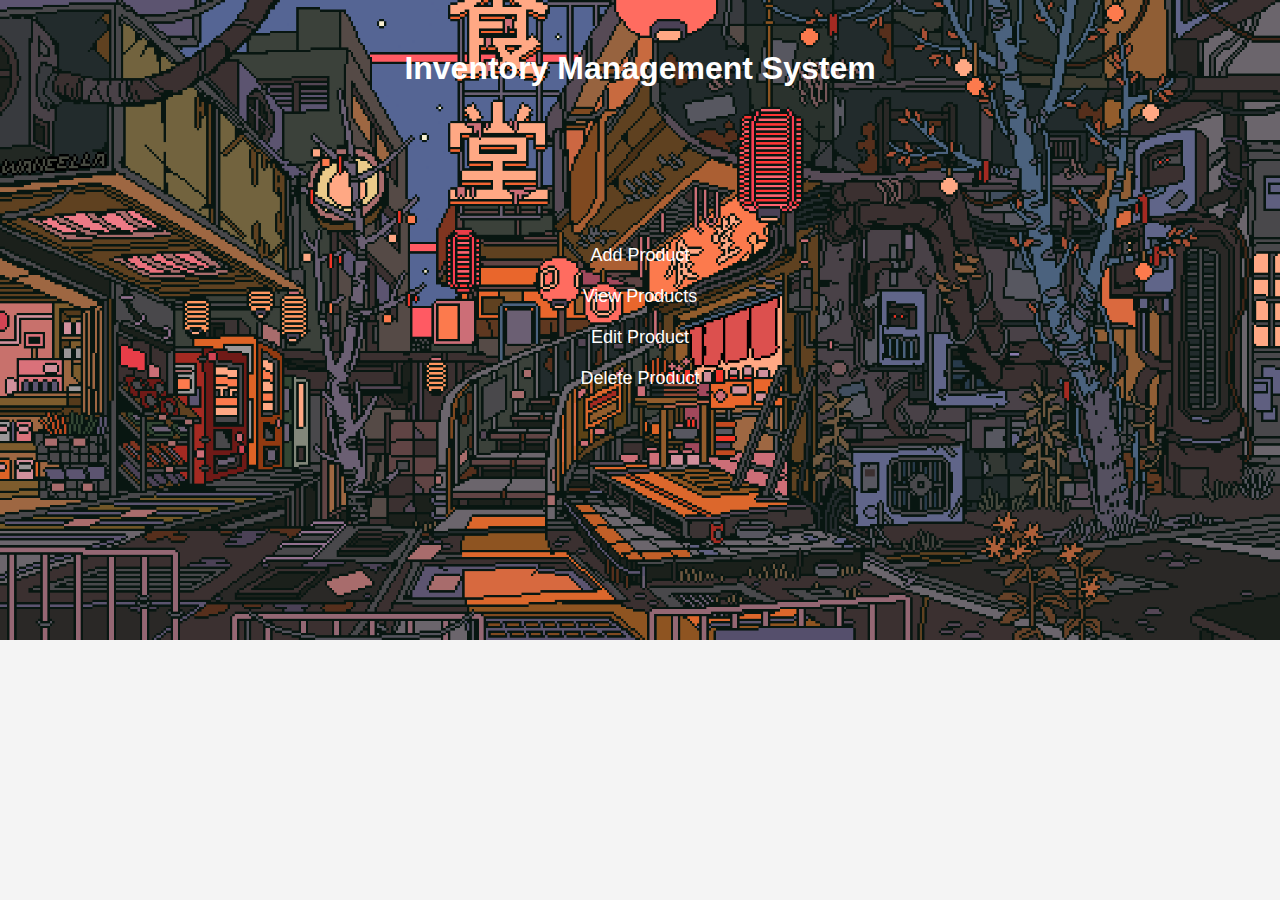
<file: index.html>
<!DOCTYPE html>
<html lang="en">
<head>
    <meta charset="UTF-8">
    <meta name="viewport" content="width=device-width, initial-scale=1.0">
    <title>Inventory Management System</title>
    <link rel="stylesheet" href="styles.css">
    <style>
        body {
            font-family: Arial, sans-serif;
            margin: 0;
            padding: 0;
            background-color: #f4f4f4;
        }
        h1 {
            text-align: center;
            margin-top: 50px;
            color: #ffffff;
        }
        ul {
            list-style-type: none;
            padding: 0;
            text-align: center;
        }
        li {
            margin-top: 20px;
        }
        a {
            text-decoration: none;
            color: #ffffff;
            font-size: 18px;
            transition: color 0.3s ease;
        }
        a:hover {
            color: #0056b3;
        }
    </style>
</head>
<body>
    <h1>Inventory Management System</h1>
    <br>
    <br>
    <br>
    <br>
    <br>
    <br>
 
    <ul>
        
        <li><a href="add_product.html">Add Product</a></li>
        <li><a href="view_products.html">View Products</a></li>
        <li><a href="edit_product.html">Edit Product</a></li>
        <li><a href="delete_product.html">Delete Product</a></li>
    </ul>
</body>
</html>
</file>
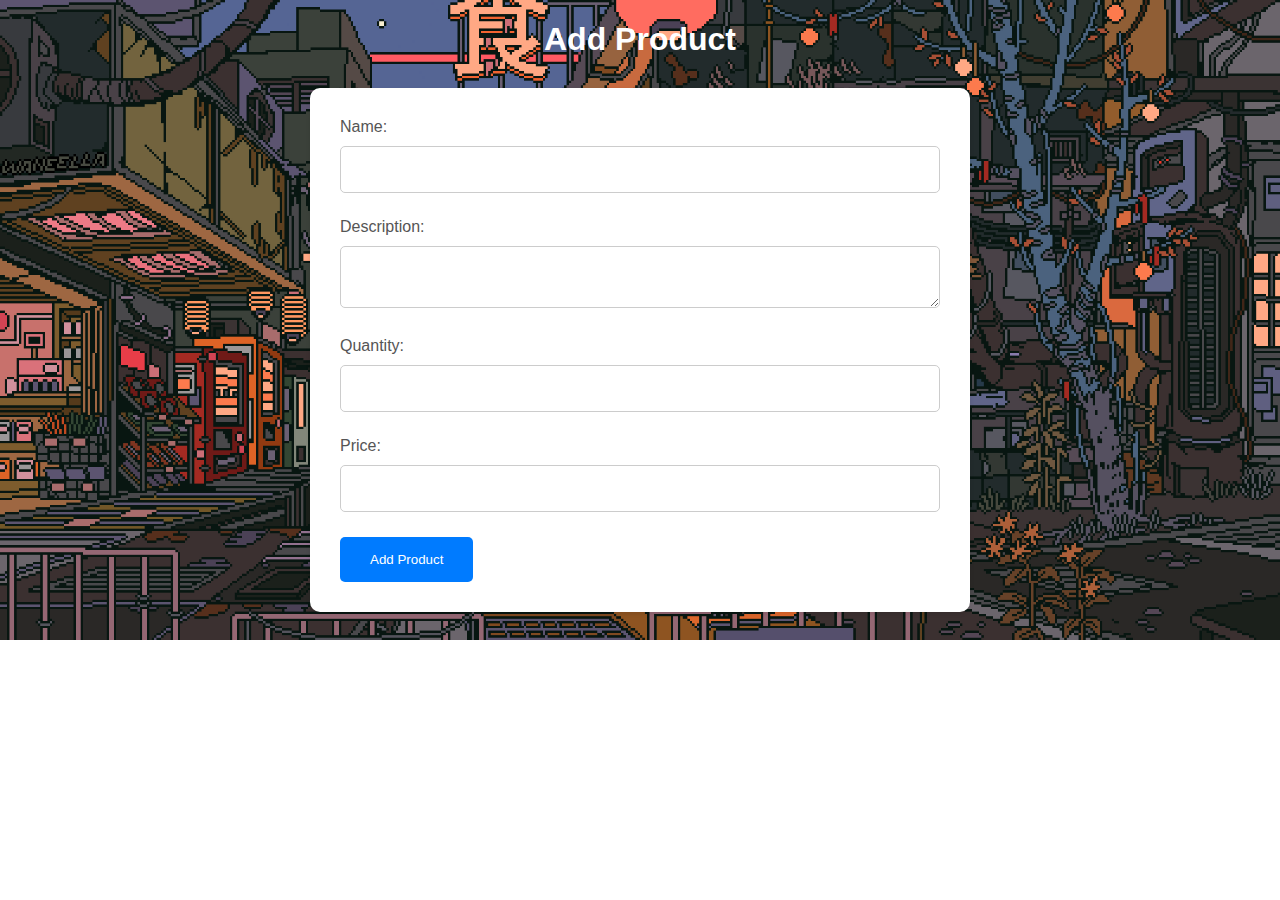
<file: add_product.html>
<!DOCTYPE html>
<html lang="en">
<head>
    <meta charset="UTF-8">
    <meta name="viewport" content="width=device-width, initial-scale=1.0">
    <title>Add Product</title>
    <link rel="stylesheet" href="styles.css">
</head>
<body>
    <h1>Add Product</h1>
    <form action="add_product.php" method="post">
        <label for="name">Name:</label>
        <input type="text" id="name" name="name" required>
        <label for="description">Description:</label>
        <textarea id="description" name="description" required></textarea>
        <label for="quantity">Quantity:</label>
        <input type="number" id="quantity" name="quantity" required>
        <label for="price">Price:</label>
        <input type="number" id="price" name="price" step="0.01" required>
        <button type="submit">Add Product</button>
    </form>
</body>
</html>
</file>
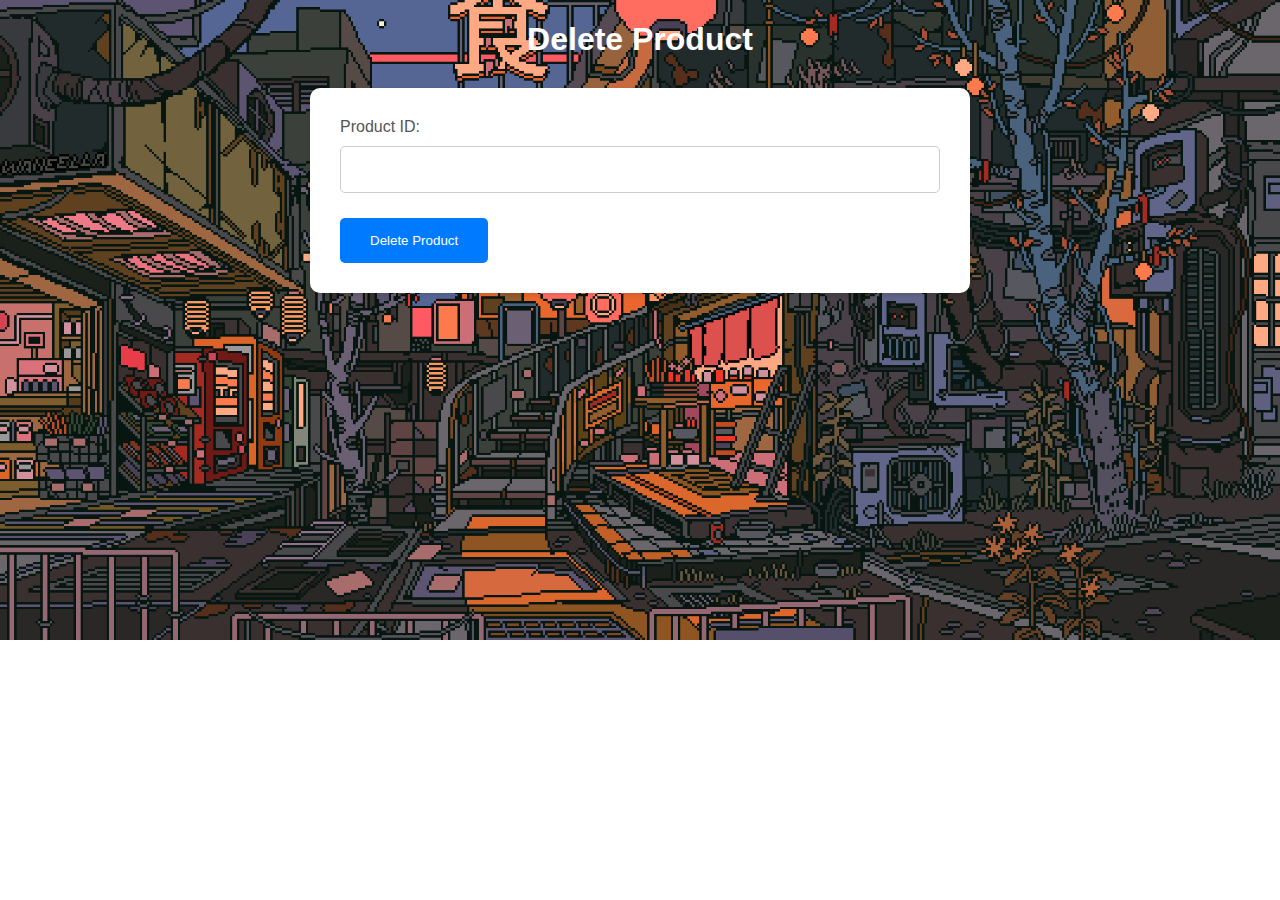
<file: delete_product.html>
<!DOCTYPE html>
<html lang="en">
<head>
    <meta charset="UTF-8">
    <meta name="viewport" content="width=device-width, initial-scale=1.0">
    <title>Delete Product</title>
    <link rel="stylesheet" href="styles.css">
</head>
<body>
    <h1>Delete Product</h1>
    <form action="delete_product.php" method="post">
        <label for="id">Product ID:</label>
        <input type="number" id="id" name="id" required>
        <button type="submit">Delete Product</button>
    </form>
</body>
</html>
</file>
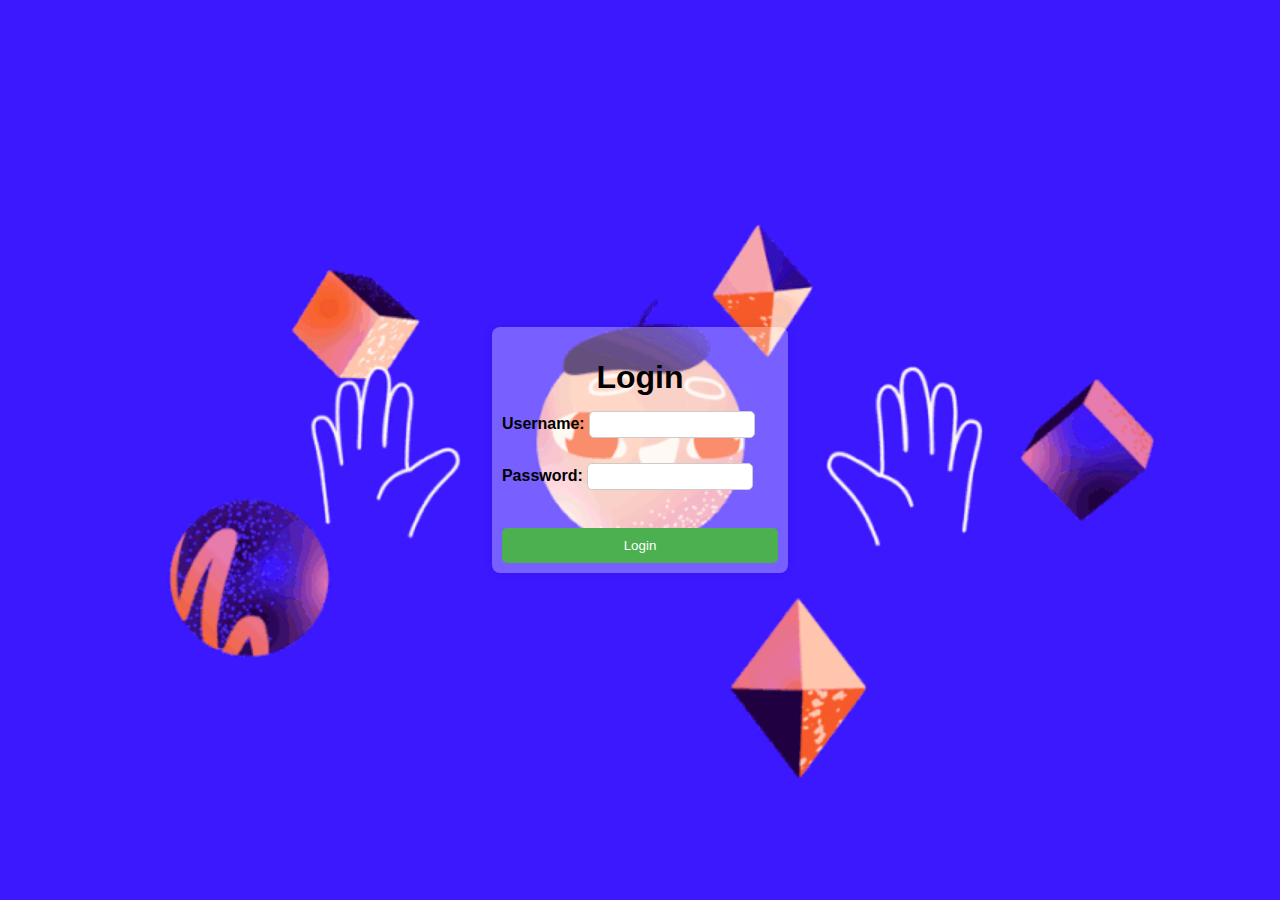
<file: login.html>
<!DOCTYPE html>
<html lang="en">
<head>
    <meta charset="UTF-8">
    <meta name="viewport" content="width=device-width, initial-scale=1.0">
    <title>Login</title>
    <style>
        body {
            font-family: Arial, sans-serif;
            margin: 0;
            padding: 0;
            display: flex;
            justify-content: center;
            align-items: center;
            height: 100vh;
            background-image: url('5.gif'); 
            background-size: cover;
            background-position: center;
            cursor: crosshair;
        }

        form {
            background-color: rgba(255, 255, 255, 0.308); 
            padding: 10px;
            border-radius: 8px;
            box-shadow: 0 0 10px rgba(0, 0, 0, 0.1);
            cursor: crosshair;
        }

        h1 {
            text-align: center;
            margin-bottom: 10px;
            cursor: crosshair;
        }

        label {
            font-weight: bold;
        }

        input[type="text"],
        input[type="password"] {
            width: 60%;
            padding: 5px;
            margin: 5px 0 20px;
            border: 1px solid #ccc;
            border-radius: 5px;
            box-sizing: border-box;
            cursor: crosshair;
        }

        button {
            width: 100%;
            padding: 10px;
            background-color: #4CAF50;
            color: white;
            border: none;
            border-radius: 5px;
            cursor: crosshair;
        }

        button:hover {
            background-color: #45a049;
        }
        
    </style>
</head>
<body>
    <form action="index.html" method="post">  
        <h1>Login</h1>
        <label for="username">Username:</label>
        <input type="text" id="username" name="username" required>
        <br>
        <label for="password">Password:</label>
        <input type="password" id="password" name="password" required>
        <br>
        <br>
        <button type="submit">Login</button>
    </form>
</body>
</html>
</file>
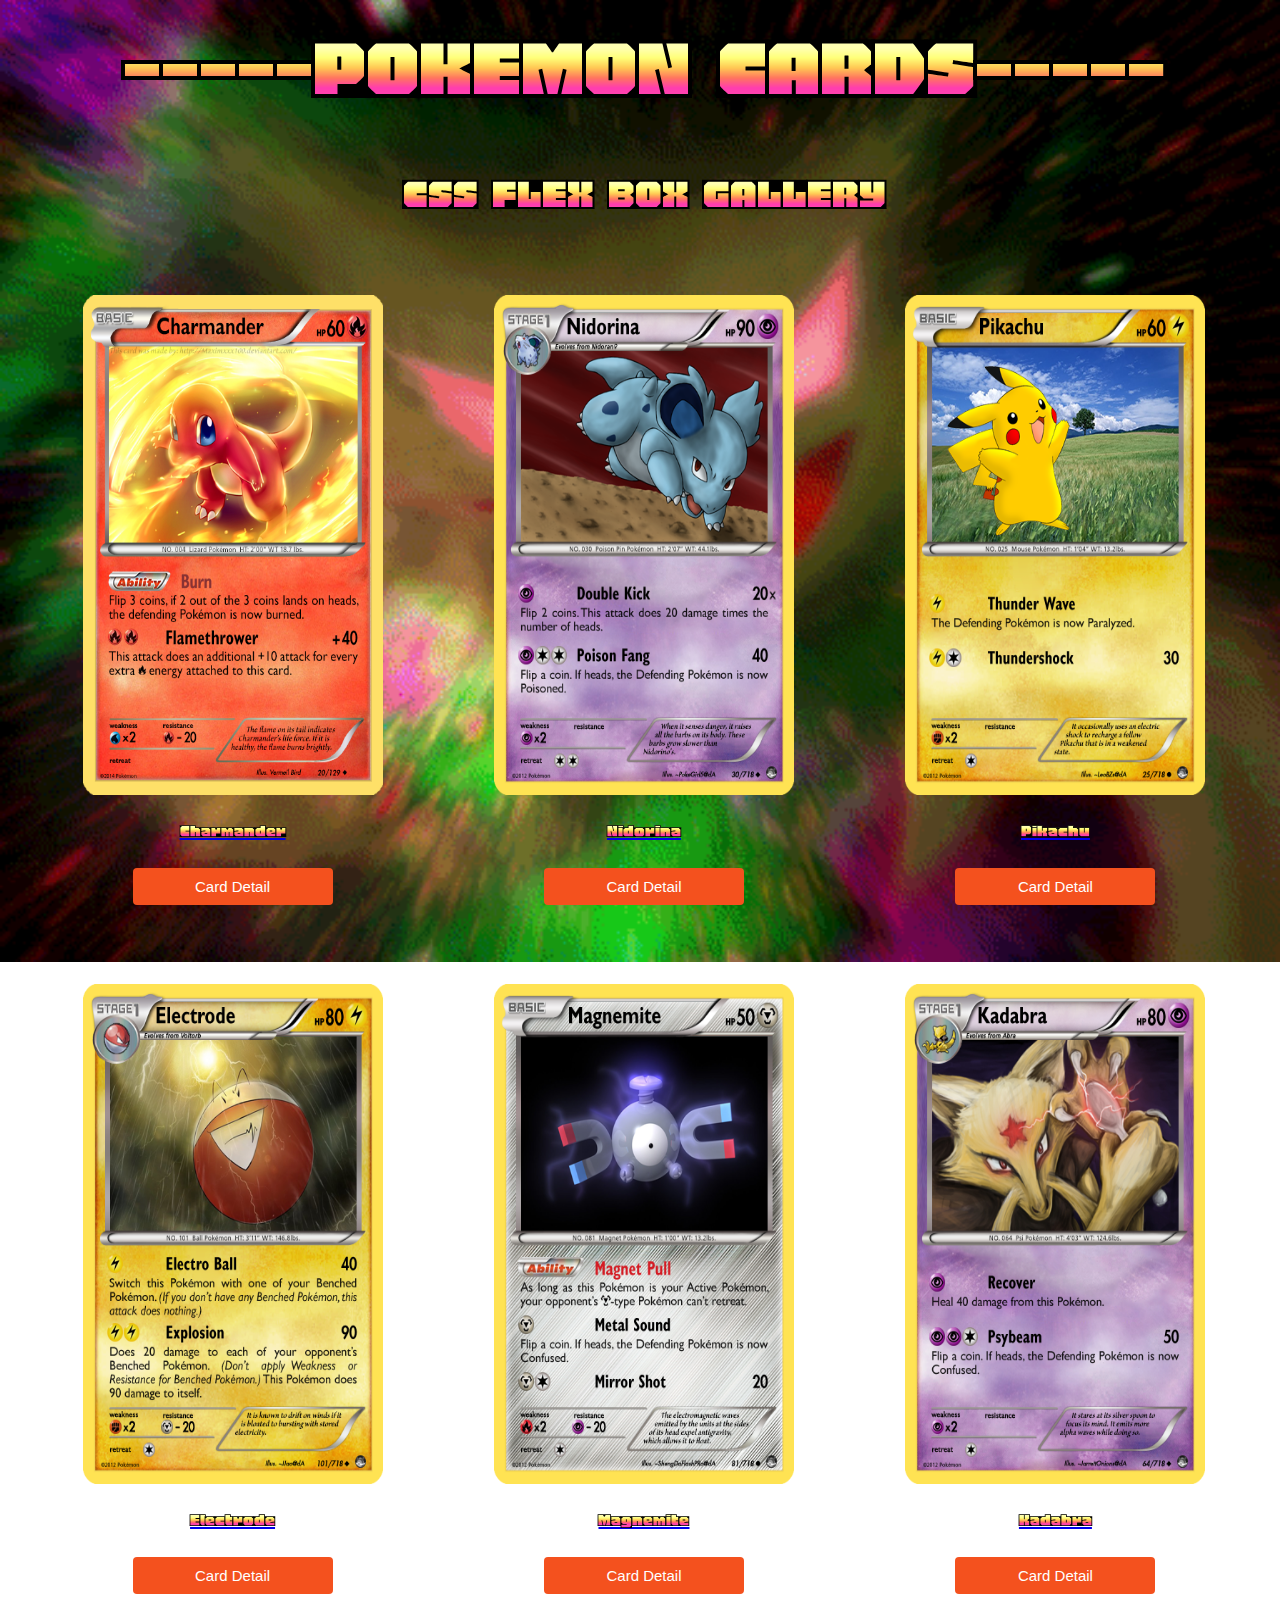
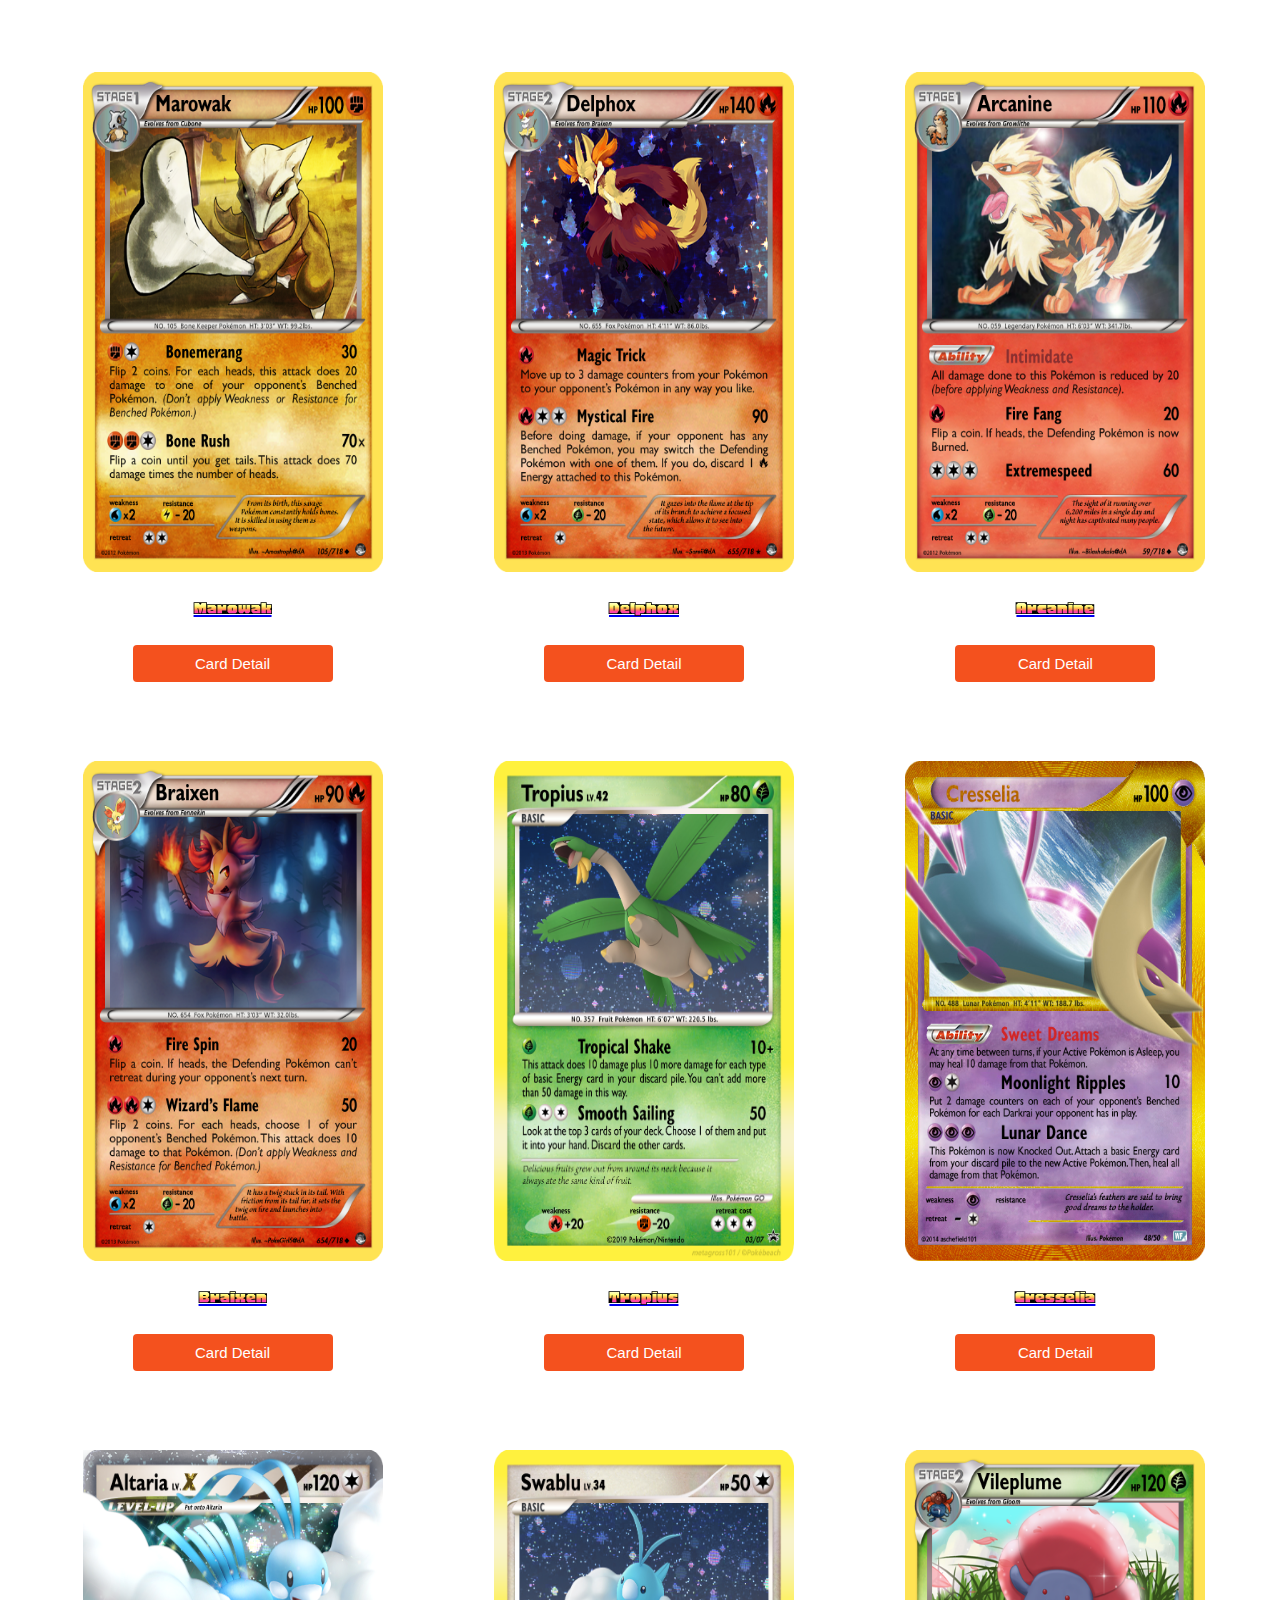
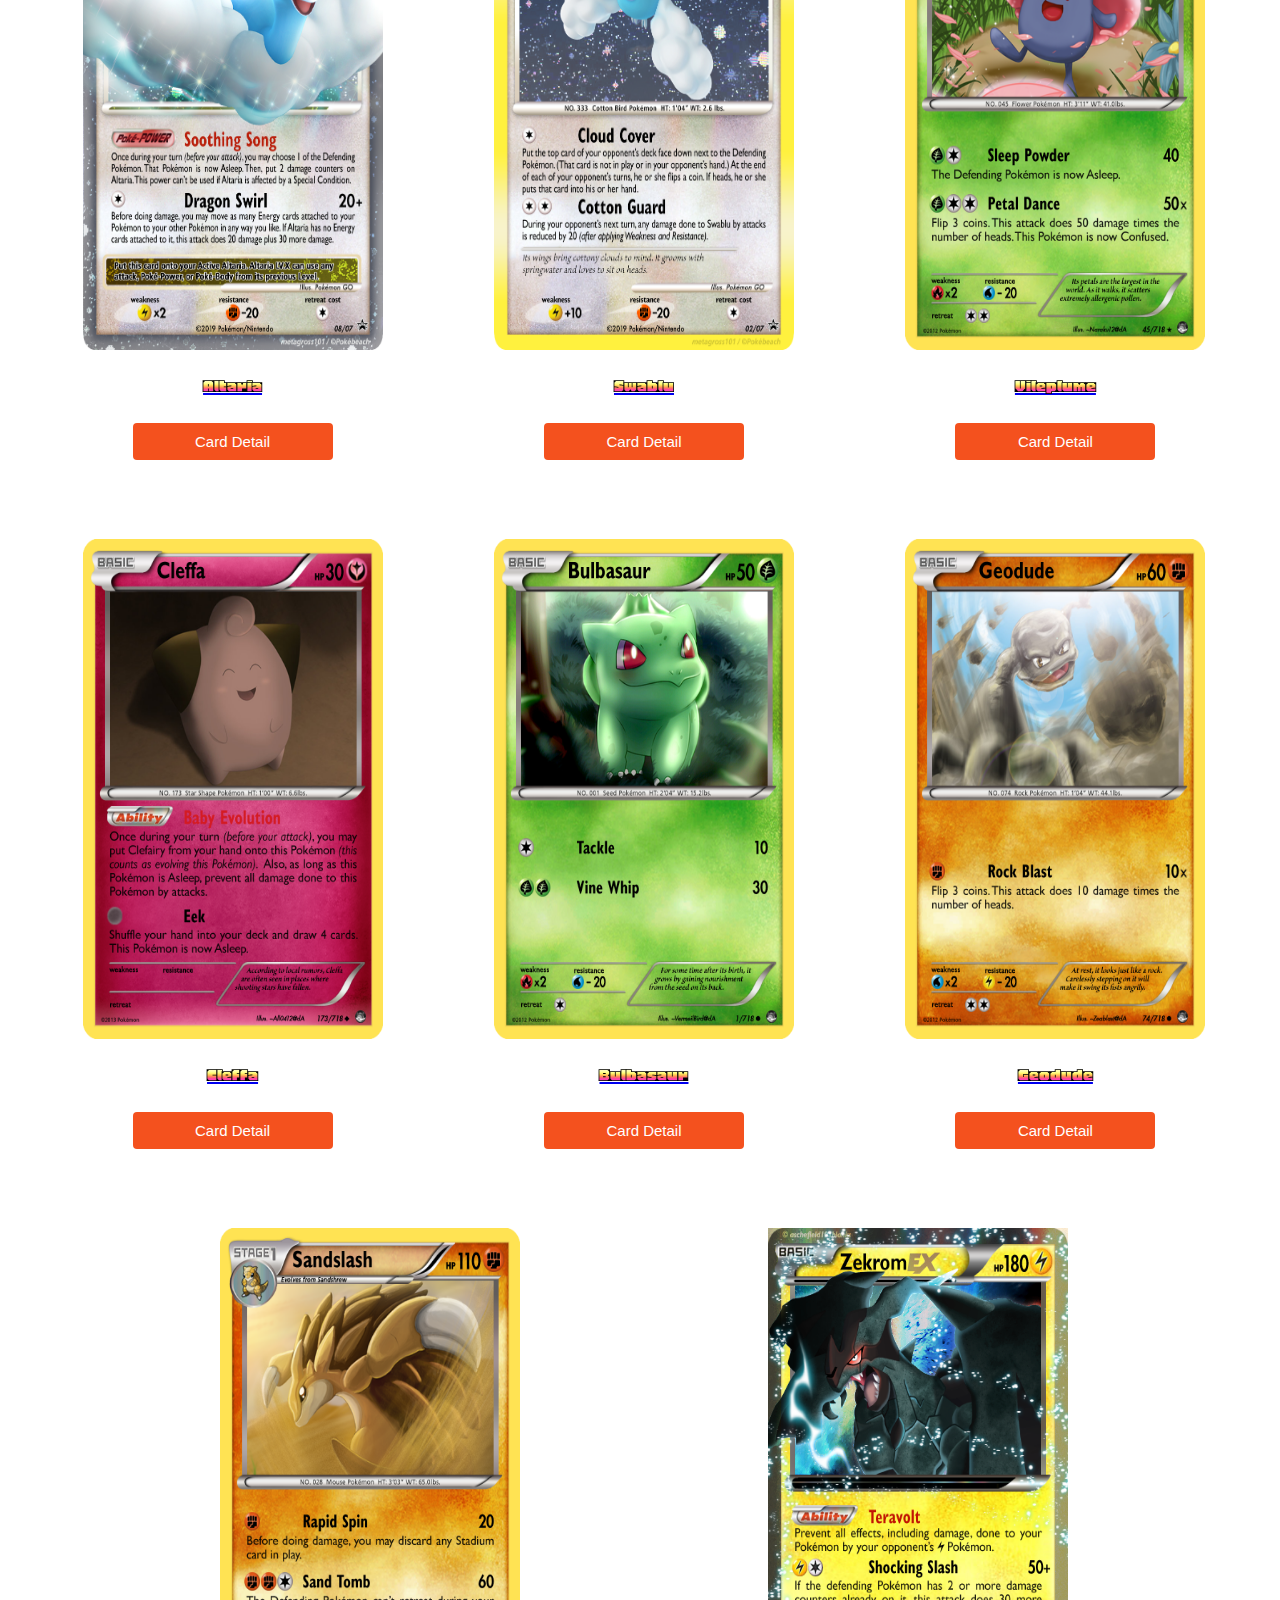
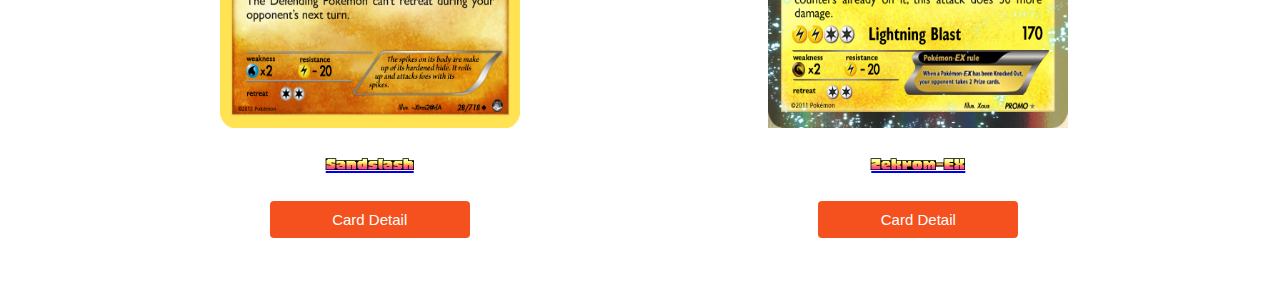
<file: jesalva/leimarjesalva.html>
<!DOCTYPE html>
<html>
<head>
  <link rel="stylesheet" type="text/css" href="leimar.css">
  <link href='https://fonts.googleapis.com/css?family=Honk' rel='stylesheet'>
  <link href='https://fonts.googleapis.com/css?family=Lateef' rel='stylesheet'>
  <meta name="viewport" content="width=device-width, initial-scale=1">

<style>
.flex-container {
  display: flex;
  align-content: space-between;
  justify-content: space-evenly;
}

.flex-container > div {
 flex-wrap: fixed;
 background-color: auto;
 shape-image-threshold: 10px;
 margin:36.9px;
 padding: auto;

}

.button {
  border-radius: 4px;
  background-color: #f4511e;
  border: none;
  color: #FFFFFF;
  text-align: center;
  font-size: 15px;
  padding: 10px;
  width: 200px;
  transition: all 0.5s;
  cursor: pointer;
  margin: 5px;
}

.button span {
  cursor: pointer;
  display: inline-block;
  position: relative;
  transition: 0.5s;
}

.button span:after {
  content: '\00bb';
  position: absolute;
  opacity: 0;
  top: 0;
  right: -20px;
  transition: 0.5s;
}

.button:hover span {
  padding-right: 25px;
}

.button:hover span:after {
  opacity: 1;
  right: 0;
}

</style>
</head>
<body>
<center>
  
  <header>-----POKEMON CARDS-----</header>
<h1>CSS FLEX BOX GALLERY</h1>


<div class="flex-container">

  <div>
  <a href="https://www.deviantart.com/maximxxx100/art/Charmander-Pokemon-card-441759329">
    <img src="p1.png" alt="Italian Trulli">
    <p>Charmander</p>
    <button class="button"><span>Card Detail</span></button>
  </a>
</div>

    <div>
  <a href="https://www.deviantart.com/thealpharanger/art/TheAlphaRanger-Fake-Cards-30-718-Nidorina-359749670">
    <img src="p2.png" alt="Italian Trulli">
    <p>Nidorina</p>
    <button class="button"><span>Card Detail</span></button>
  </a>
</div>

<div>
  <a href="https://www.deviantart.com/thealpharanger/art/TheAlphaRanger-Fake-Cards-25-718-Pikachu-357810117">
    <img src="p3.png" alt="Italian Trulli">
    <p>Pikachu</p>
    <button class="button"><span>Card Detail</span></button>
  </a>
</div>

<div>
  <a href="https://www.deviantart.com/thealpharanger/art/TheAlphaRanger-Fake-Cards-25-718-Pikachu-357810117">
    <img src="p4.png" alt="Italian Trulli">
    <p>Electrode</p>
    <button class="button"><span>Card Detail</span></button>
  </a>
</div>

<div>
  <a href="https://www.deviantart.com/thealpharanger/art/TheAlphaRanger-Fake-Cards-81-718-Magnemite-405863980">
    <img src="p5.png" alt="Italian Trulli">
    <p>Magnemite</p>
    <button class="button"><span>Card Detail</span></button>
  </a>
</div>

  <div>
  <a href="https://www.deviantart.com/thealpharanger/art/TheAlphaRanger-Fake-Cards-64-718-Kadabra-368800452">
    <img src="p6.png" alt="Italian Trulli">
    <p>Kadabra</p>
    <button class="button"><span>Card Detail</span></button>
  </a>
</div>

  <div>
  <a href="https://www.deviantart.com/thealpharanger/art/TheAlphaRanger-Fake-Cards-105-718-Marowak-418470420">
    <img src="p7.png" alt="Italian Trulli">
    <p>Marowak</p>
    <button class="button"><span>Card Detail</span></button>
  </a>
</div>

  <div>
  <a href="https://www.deviantart.com/thealpharanger/art/TheAlphaRanger-Fake-Cards-655-718-Delphox-412097348">
    <img src="p8.png" alt="Italian Trulli">
    <p>Delphox</p>
    <button class="button"><span>Card Detail</span></button>
  </a>
</div>

  <div>
  <a href="https://www.deviantart.com/thealpharanger/art/TheAlphaRanger-Fake-Cards-59-718-Arcanine-365552275">
    <img src="p9.png" alt="Italian Trulli">
    <p>Arcanine</p>
    <button class="button"><span>Card Detail</span></button>
  </a>
</div>

  <div>
  <a href="https://www.deviantart.com/thealpharanger/art/TheAlphaRanger-Fake-Cards-654-718-Braixen-413731766">
    <img src="p10.png" alt="Italian Trulli">
    <p>Braixen</p>
    <button class="button"><span>Card Detail</span></button>
  </a>
</div>

  <div>
  <a href="https://www.deviantart.com/jabberwock314/art/Tropius-03-07-785789485">
    <img src="p14.png" alt="Italian Trulli">
    <p>Tropius</p>
    <button class="button"><span>Card Detail</span></button>
  </a>
</div>

<div>
  <a href="https://www.deviantart.com/jabberwock314/art/Cresselia-598944363">
    <img src="p13.png" alt="Italian Trulli">
    <p>Cresselia</p>
    <button class="button"><span>Card Detail</span></button>
  </a>
</div>

  <div>
  <a href="https://www.deviantart.com/jabberwock314/art/Altaria-LV-X-08-07-785790090">
    <img src="p15.png" alt="Italian Trulli">
    <p>Altaria</p>
    <button class="button"><span>Card Detail</span></button>
  </a>
</div>

  <div>
  <a href="https://www.deviantart.com/jabberwock314/art/Swablu-02-07-785789333">
    <img src="p16.png" alt="Italian Trulli">
    <p>Swablu</p>
    <button class="button"><span>Card Detail</span></button>
  </a>
</div>

  <div>
  <a href="https://www.deviantart.com/thealpharanger/art/TheAlphaRanger-Fake-Cards-45-718-Vileplume-361413358">
    <img src="p17.png" alt="Italian Trulli">
    <p>Vileplume</p>
    <button class="button"><span>Card Detail</span></button>
  </a>
</div>

  <div>
  <a href="https://www.deviantart.com/thealpharanger/art/TheAlphaRanger-Fake-Cards-173-718-Cleffa-440222171">
    <img src="p18.png" alt="Italian Trulli">
    <p>Cleffa</p>
    <button class="button"><span>Card Detail</span></button>
  </a>
</div>

 <div>
  <a href="https://www.deviantart.com/thealpharanger/art/TheAlphaRanger-Fake-Cards-1-718-Bulbasaur-354146654">
    <img src="p19.png" alt="Italian Trulli">
    <p>Bulbasaur</p>
    <button class="button"><span>Card Detail</span></button>
  </a>
</div>

<div>
  <a href="https://www.deviantart.com/thealpharanger/art/TheAlphaRanger-Fake-Cards-74-718-Geodude-374347304">
    <img src="p20.png" alt="Italian Trulli">
    <p>Geodude</p>
    <button class="button"><span>Card Detail</span></button>
  </a>
</div>

<div>
  <a href="https://www.deviantart.com/thealpharanger/art/TheAlphaRanger-Fake-Cards-28-718-Sandslash-358527168">
    <img src="p21.png" alt="Italian Trulli">
    <p>Sandslash</p>
    <button class="button"><span>Card Detail</span></button>
  </a>
</div>

<div>
  <a href="https://www.deviantart.com/pkmncardmaker264/art/Zekrom-EX-300664336">
    <img src="p22.png" alt="Italian Trulli">
    <p>Zekrom-EX</p>
    <button class="button"><span>Card Detail</span></button>
  </a>
</div>


</div>

</body>
</html>
</file>
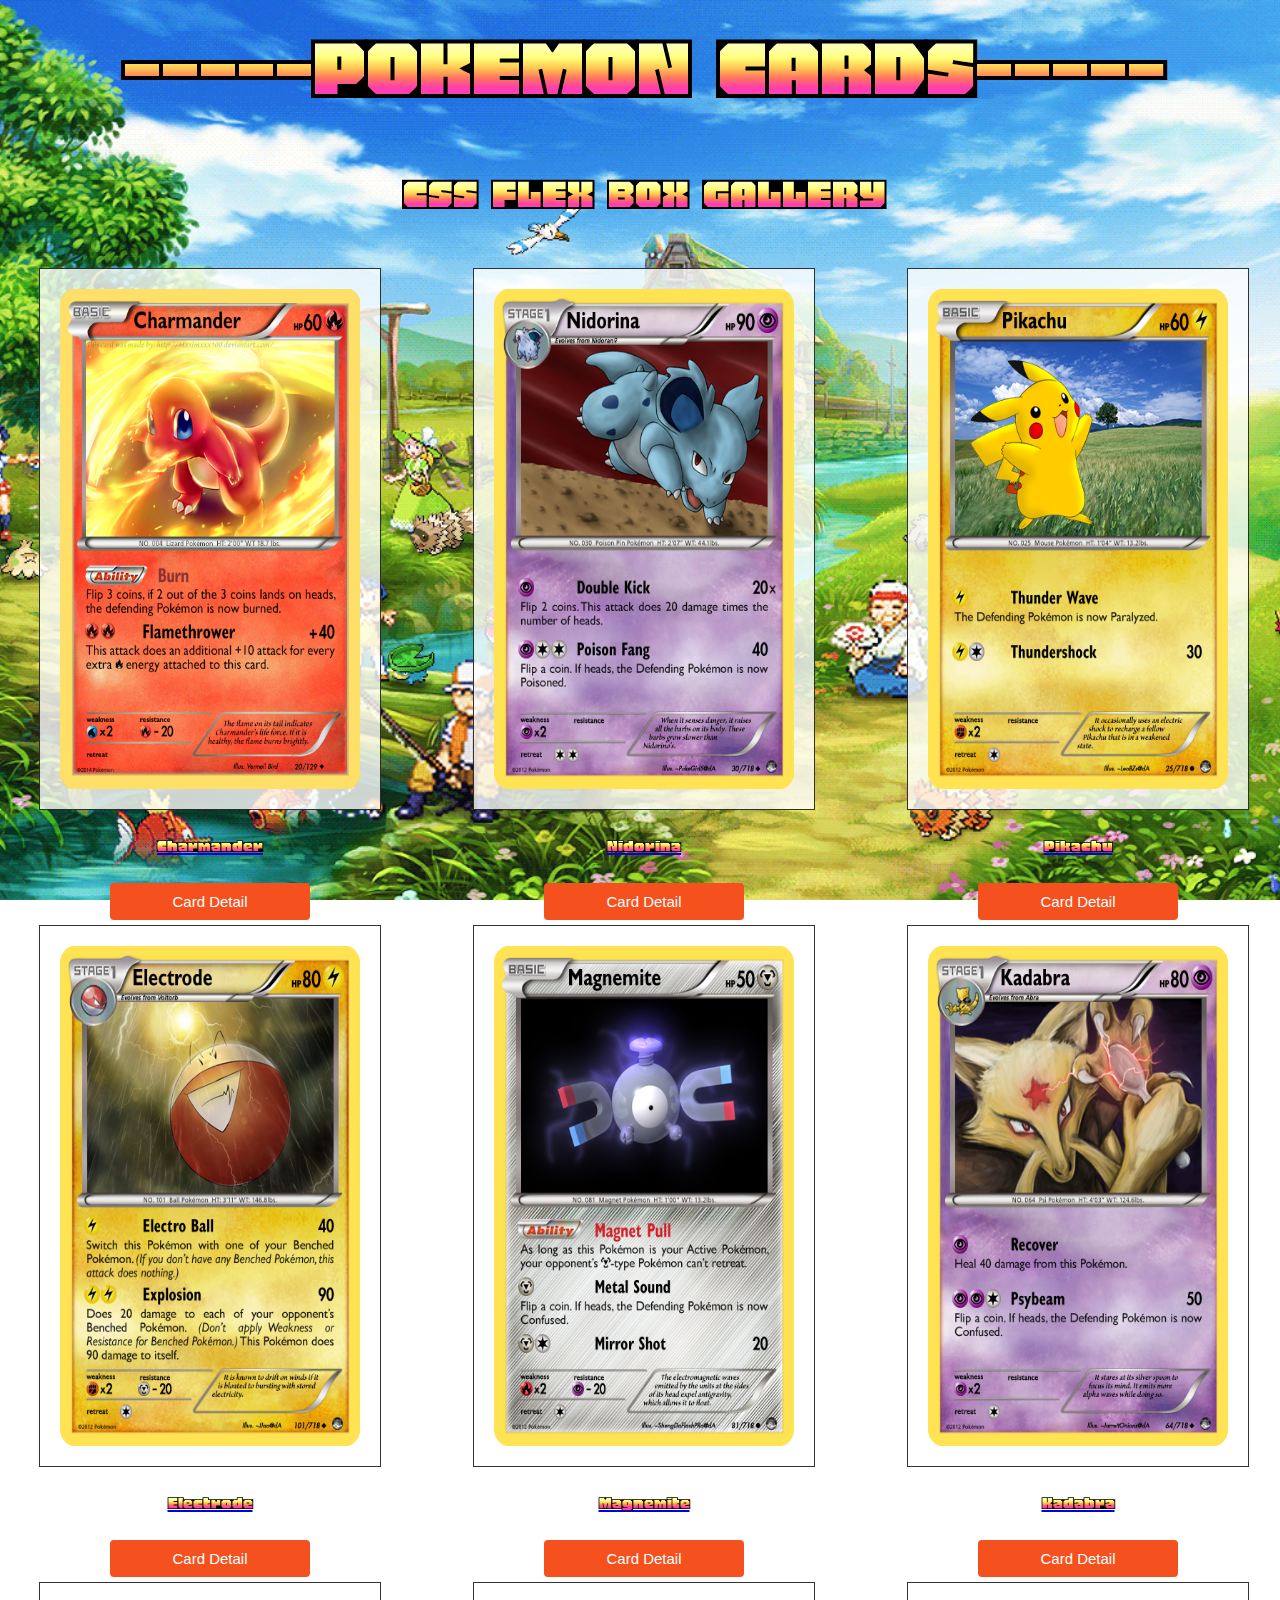
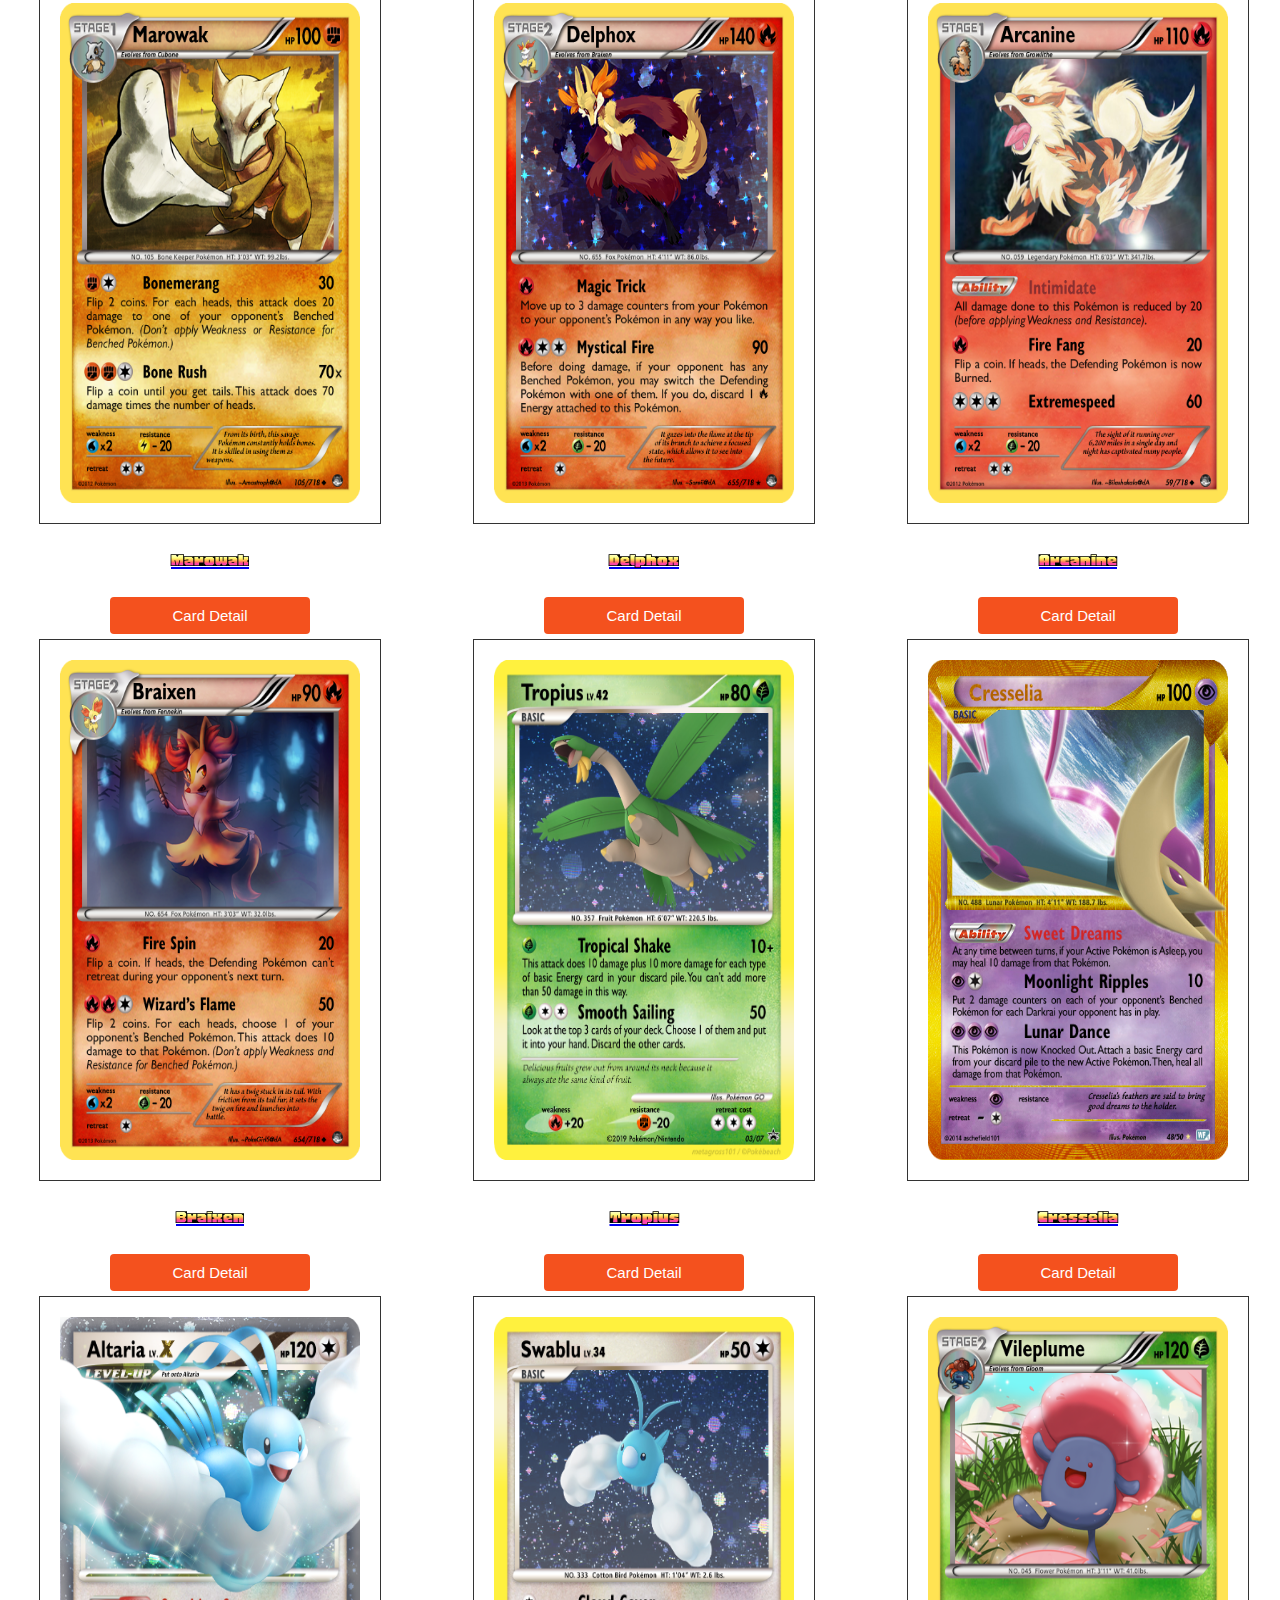
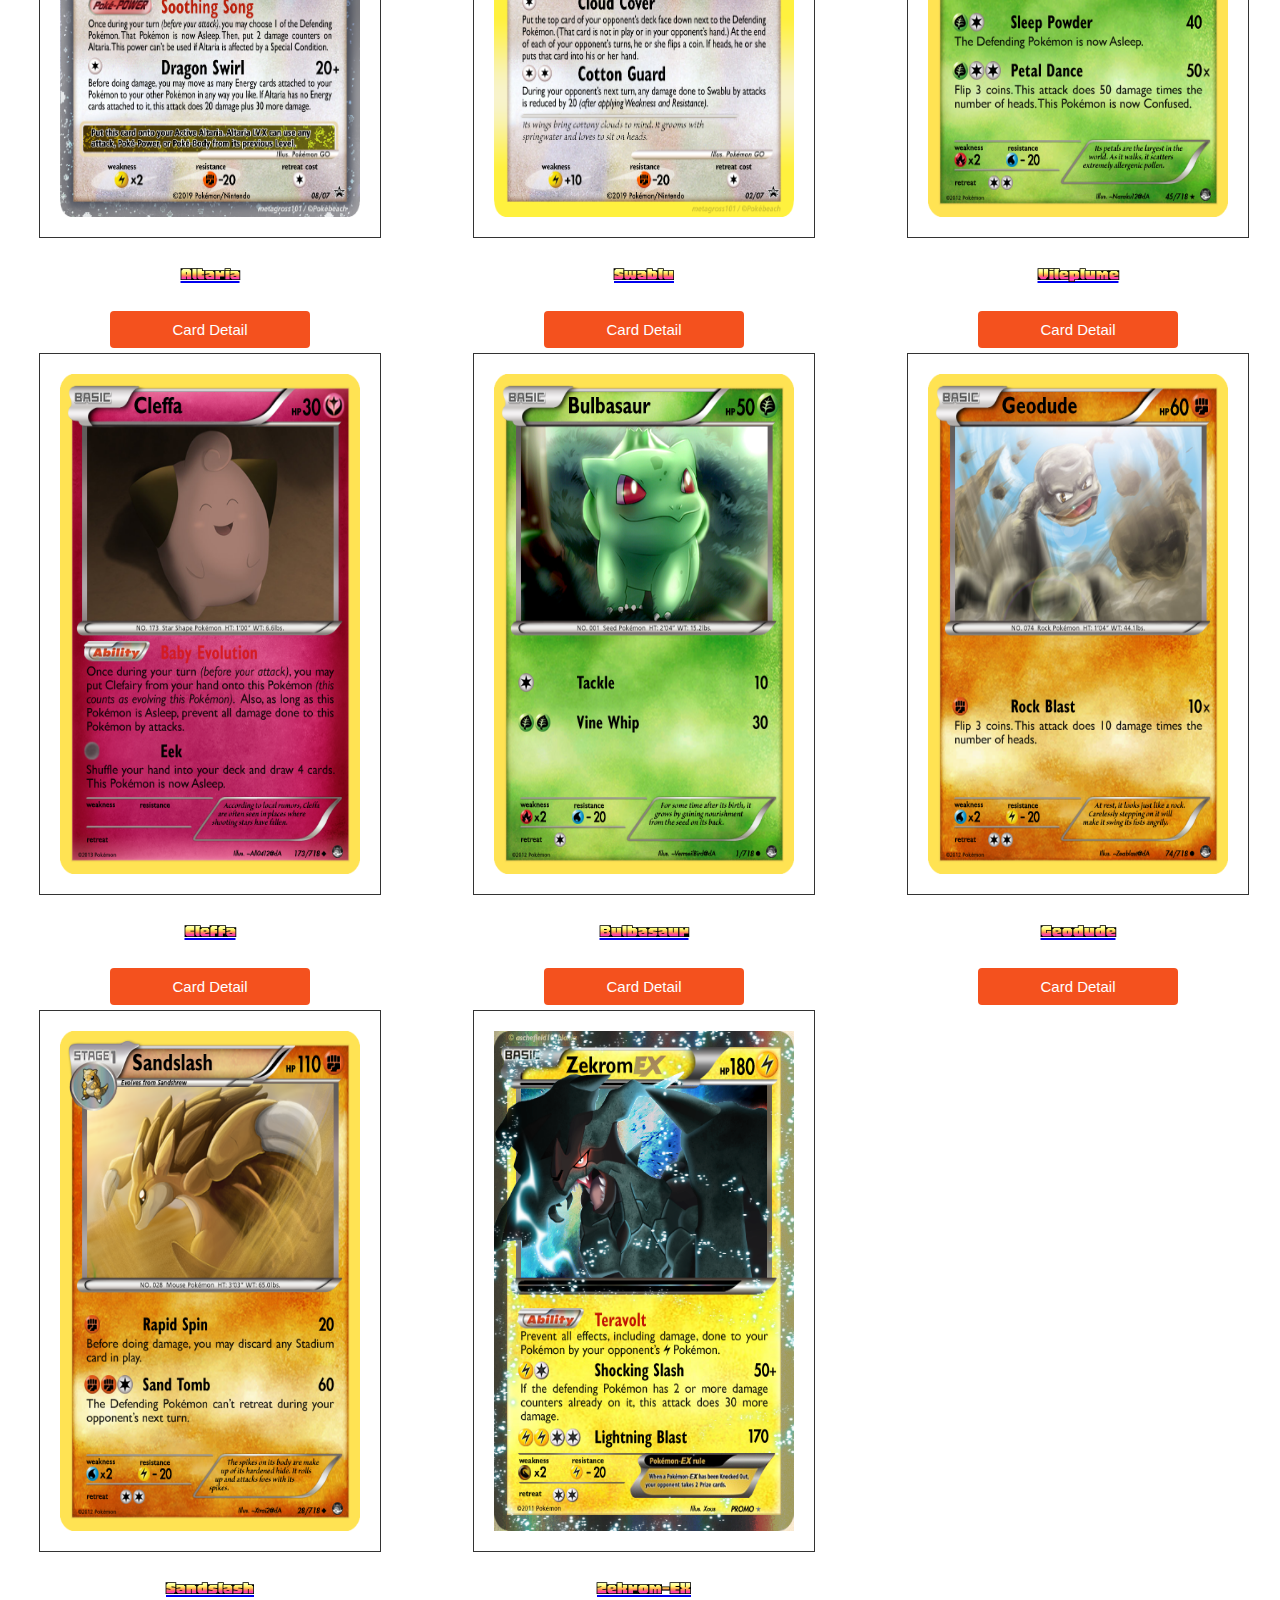
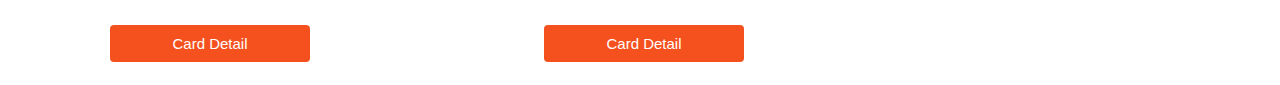
<file: jesalva/try.html>
<!DOCTYPE html>
<html>
<head>
  <link rel="stylesheet" type="text/css" href="try.css">
  <link href='https://fonts.googleapis.com/css?family=Honk' rel='stylesheet'>
  <link href='https://fonts.googleapis.com/css?family=Lateef' rel='stylesheet'>
  <meta name="viewport" content="width=device-width, initial-scale=1">

<style>


.button {
  border-radius: 4px;
  background-color: #f4511e;
  border: none;
  color: #FFFFFF;
  text-align: center;
  font-size: 15px;
  padding: 10px;
  width: 200px;
  transition: all 0.5s;
  cursor: pointer;
  margin: 5px;
}

.button span {
  cursor: pointer;
  display: inline-block;
  position: relative;
  transition: 0.5s;
}

.button span:after {
  content: '\00bb';
  position: absolute;
  opacity: 0;
  top: 0;
  right: -20px;
  transition: 0.5s;
}

.button:hover span {
  padding-right: 25px;
}

.button:hover span:after {
  opacity: 1;
  right: 0;
}
  

</style>
</head>
<body>
<center>
  
  <header>-----POKEMON CARDS-----</header>
<h1>CSS FLEX BOX GALLERY</h1>


<div class="grid-container">

  <div>
  <a href="https://www.deviantart.com/maximxxx100/art/Charmander-Pokemon-card-441759329">
    <img class="grid-item" src="p1.png" alt="Italian Trulli">
    <p>Charmander</p>
    <button class="button"><span>Card Detail</span></button>

  </a>
</div>

    <div>
  <a href="https://www.deviantart.com/thealpharanger/art/TheAlphaRanger-Fake-Cards-30-718-Nidorina-359749670">
    <img class="grid-item" src="p2.png" alt="Italian Trulli">
    <p>Nidorina</p>
    <button class="button"><span>Card Detail</span></button>
  </a>
</div>

<div>
  <a href="https://www.deviantart.com/thealpharanger/art/TheAlphaRanger-Fake-Cards-25-718-Pikachu-357810117">
    <img class="grid-item" src="p3.png" alt="Italian Trulli">
    <p>Pikachu</p>
    <button class="button"><span>Card Detail</span></button>
  </a>
</div>

<div>
  <a href="https://www.deviantart.com/thealpharanger/art/TheAlphaRanger-Fake-Cards-25-718-Pikachu-357810117">
    <img class="grid-item" src="p4.png" alt="Italian Trulli">
    <p>Electrode</p>
    <button class="button"><span>Card Detail</span></button>
  </a>
</div>

<div>
  <a href="https://www.deviantart.com/thealpharanger/art/TheAlphaRanger-Fake-Cards-81-718-Magnemite-405863980">
    <img class="grid-item" src="p5.png" alt="Italian Trulli">
    <p>Magnemite</p>
    <button class="button"><span>Card Detail</span></button>
  </a>
</div>

  <div>
  <a href="https://www.deviantart.com/thealpharanger/art/TheAlphaRanger-Fake-Cards-64-718-Kadabra-368800452">
    <img class="grid-item" src="p6.png" alt="Italian Trulli">
    <p>Kadabra</p>
    <button class="button"><span>Card Detail</span></button>
  </a>
</div>

  <div>
  <a href="https://www.deviantart.com/thealpharanger/art/TheAlphaRanger-Fake-Cards-105-718-Marowak-418470420">
    <img class="grid-item" src="p7.png" alt="Italian Trulli">
    <p>Marowak</p>
    <button class="button"><span>Card Detail</span></button>
  </a>
</div>

  <div>
  <a href="https://www.deviantart.com/thealpharanger/art/TheAlphaRanger-Fake-Cards-655-718-Delphox-412097348">
    <img class="grid-item" src="p8.png" alt="Italian Trulli">
    <p>Delphox</p>
    <button class="button"><span>Card Detail</span></button>
  </a>
</div>

  <div>
  <a href="https://www.deviantart.com/thealpharanger/art/TheAlphaRanger-Fake-Cards-59-718-Arcanine-365552275">
    <img class="grid-item" src="p9.png" alt="Italian Trulli">
    <p>Arcanine</p>
    <button class="button"><span>Card Detail</span></button>
  </a>
</div>

  <div>
  <a href="https://www.deviantart.com/thealpharanger/art/TheAlphaRanger-Fake-Cards-654-718-Braixen-413731766">
    <img class="grid-item" src="p10.png" alt="Italian Trulli">
    <p>Braixen</p>
    <button class="button"><span>Card Detail</span></button>
  </a>
</div>

  <div>
  <a href="https://www.deviantart.com/jabberwock314/art/Tropius-03-07-785789485">
    <img class="grid-item" src="p14.png" alt="Italian Trulli">
    <p>Tropius</p>
    <button class="button"><span>Card Detail</span></button>
  </a>
</div>

<div>
  <a href="https://www.deviantart.com/jabberwock314/art/Cresselia-598944363">
    <img class="grid-item" src="p13.png" alt="Italian Trulli">
    <p>Cresselia</p>
    <button class="button"><span>Card Detail</span></button>
  </a>
</div>

  <div>
  <a href="https://www.deviantart.com/jabberwock314/art/Altaria-LV-X-08-07-785790090">
    <img class="grid-item" src="p15.png" alt="Italian Trulli">
    <p>Altaria</p>
    <button class="button"><span>Card Detail</span></button>
  </a>
</div>

  <div>
  <a href="https://www.deviantart.com/jabberwock314/art/Swablu-02-07-785789333">
    <img class="grid-item" src="p16.png" alt="Italian Trulli">
    <p>Swablu</p>
    <button class="button"><span>Card Detail</span></button>
  </a>
</div>

  <div>
  <a href="https://www.deviantart.com/thealpharanger/art/TheAlphaRanger-Fake-Cards-45-718-Vileplume-361413358">
    <img class="grid-item" src="p17.png" alt="Italian Trulli">
    <p>Vileplume</p>
    <button class="button"><span>Card Detail</span></button>
  </a>
</div>

  <div>
  <a href="https://www.deviantart.com/thealpharanger/art/TheAlphaRanger-Fake-Cards-173-718-Cleffa-440222171">
    <img class="grid-item" src="p18.png" alt="Italian Trulli">
    <p>Cleffa</p>
    <button class="button"><span>Card Detail</span></button>
  </a>
</div>

 <div>
  <a href="https://www.deviantart.com/thealpharanger/art/TheAlphaRanger-Fake-Cards-1-718-Bulbasaur-354146654">
    <img class="grid-item" src="p19.png" alt="Italian Trulli">
    <p>Bulbasaur</p>
    <button class="button"><span>Card Detail</span></button>
  </a>
</div>

<div>
  <a href="https://www.deviantart.com/thealpharanger/art/TheAlphaRanger-Fake-Cards-74-718-Geodude-374347304">
    <img class="grid-item" src="p20.png" alt="Italian Trulli">
    <p>Geodude</p>
    <button class="button"><span>Card Detail</span></button>
  </a>
</div>

<div>
  <a href="https://www.deviantart.com/thealpharanger/art/TheAlphaRanger-Fake-Cards-28-718-Sandslash-358527168">
    <img class="grid-item" src="p21.png" alt="Italian Trulli">
    <p>Sandslash</p>
    <button class="button"><span>Card Detail</span></button>
  </a>
</div>

<div>
  <a href="https://www.deviantart.com/pkmncardmaker264/art/Zekrom-EX-300664336">
    <img class="grid-item" src="p22.png" alt="Italian Trulli">
    <p>Zekrom-EX</p>
    <button class="button"><span>Card Detail</span></button>
  </a>
</div>


</div>

</body>
</html>
</file>
<file: styles.css>
/* Base styles */
body {
    font-family: Arial, sans-serif;
    margin: 0;
    padding: 0;
    background-image: url('8.gif'); /* Replace 'your_image_or_gif.gif' with the path to your image or GIF */
    background-size: cover; /* Ensure the background image covers the entire viewport */
    background-repeat: no-repeat; /* Prevent the background image from repeating */
}

.container {
    max-width: 1200px;
    margin: 0 auto;
    padding: 20px;
}

h1 {
    text-align: center;
    color: #ffffff; /* Dark grey color */
    margin-bottom: 30px; /* Increased spacing */
}

form {
    width: 100%;
    max-width: 600px;
    margin: 0 auto;
    background-color: #fff; /* White background */
    padding: 30px; /* Increased padding */
    border-radius: 10px; /* Rounded corners */
    box-shadow: 0 2px 4px rgba(0, 0, 0, 0.1); /* Soft shadow */
}

label {
    display: block;
    margin-bottom: 10px; /* Reduced spacing */
    color: #555; /* Dark grey color */
}

input, textarea {
    width: 100%;
    padding: 15px; /* Increased padding */
    margin-bottom: 25px; /* Increased spacing */
    box-sizing: border-box;
    border: 1px solid #ccc; /* Light grey border */
    border-radius: 5px; /* Rounded corners */
    transition: border-color 0.3s ease; /* Smooth border transition */
}

input:focus, textarea:focus {
    border-color: #007bff; /* Blue border color on focus */
}

button {
    padding: 15px 30px; /* Increased padding */
    background-color: #007bff;
    color: #fff;
    border: none;
    cursor: pointer;
    border-radius: 5px;
    transition: background-color 0.3s ease; /* Smooth background transition */
}

button:hover {
    background-color: #0056b3;
}

/* Responsive styles */
@media only screen and (max-width: 768px) {
    form {
        padding: 20px; /* Adjusted padding */
    }
}

@media only screen and (max-width: 480px) {
    input, textarea {
        padding: 12px; /* Adjusted padding */
        margin-bottom: 20px; /* Adjusted spacing */
    }
}
</file>
<file: jesalva/leimar.css>
body {
  height: 100%;
  margin-right: 0;
  /* The image used */
  background-image: url("un.gif");

  /* Full height */
  height: 100%; 

  /* Center and scale the image nicely */
  background-attachment: fixed;
  background-position: center;
  background-repeat: no-repeat;
  background-size: cover;
}

h1 {
  font-family: 'Honk';font-size: 50px;
  color: white;
  text-align: center;
}

p {
  color: white;
  font-family: 'Honk';font-size: 22px;
  font-size: 20px;
}

header{
font-family: 'Honk';font-size: 100px;
  font-size: 100px;
  color: white;
}
div {
  flex-wrap: wrap;

}
img {
  width: 300px;
  height: 500px;
}
</file>
<file: jesalva/try.css>
body {
  height: 100%;
  margin-right: 0;
  /* The image used */
  background-image: url("1.gif");

  /* Full height */
  height: 100%; 

  /* Center and scale the image nicely */
  background-attachment: fixed;
  background-position: center;
  background-repeat: no-repeat;
  background-size: cover;
}

h1 {
  font-family: 'Honk';font-size: 50px;
  color: white;
  text-align: center;
}

p {
  color: white;
  font-family: 'Honk';font-size: 22px;
  font-size: 20px;
}

header{
font-family: 'Honk';font-size: 100px;
  font-size: 100px;
  color: white;
}
div {
  flex-wrap: wrap;

}
img {
  width: 300px;
  height: 500px;
}

.grid-container {
  display: grid;
  column-gap: 50px;
  grid-template-columns: auto auto auto;
  background-color: transparent;
  padding: 10px;
}

.grid-item {
  background-color: rgba(255, 255, 255, 0.8);
  border: 1px solid rgba(0, 0, 0, 0.8);
  padding: 20px;
  font-size: 30px;
  text-align: center;
}

.grid-container {
  display: grid;
  column-gap: 50px;
  grid-template-columns: auto auto auto;
  background-color: transparent;
  padding: 10px;
}

.grid-item {
  background-color: rgba(255, 255, 255, 0.8);
  border: 1px solid rgba(0, 0, 0, 0.8);
  padding: 20px;
  font-size: 30px;
  text-align: center;
}
</file>
